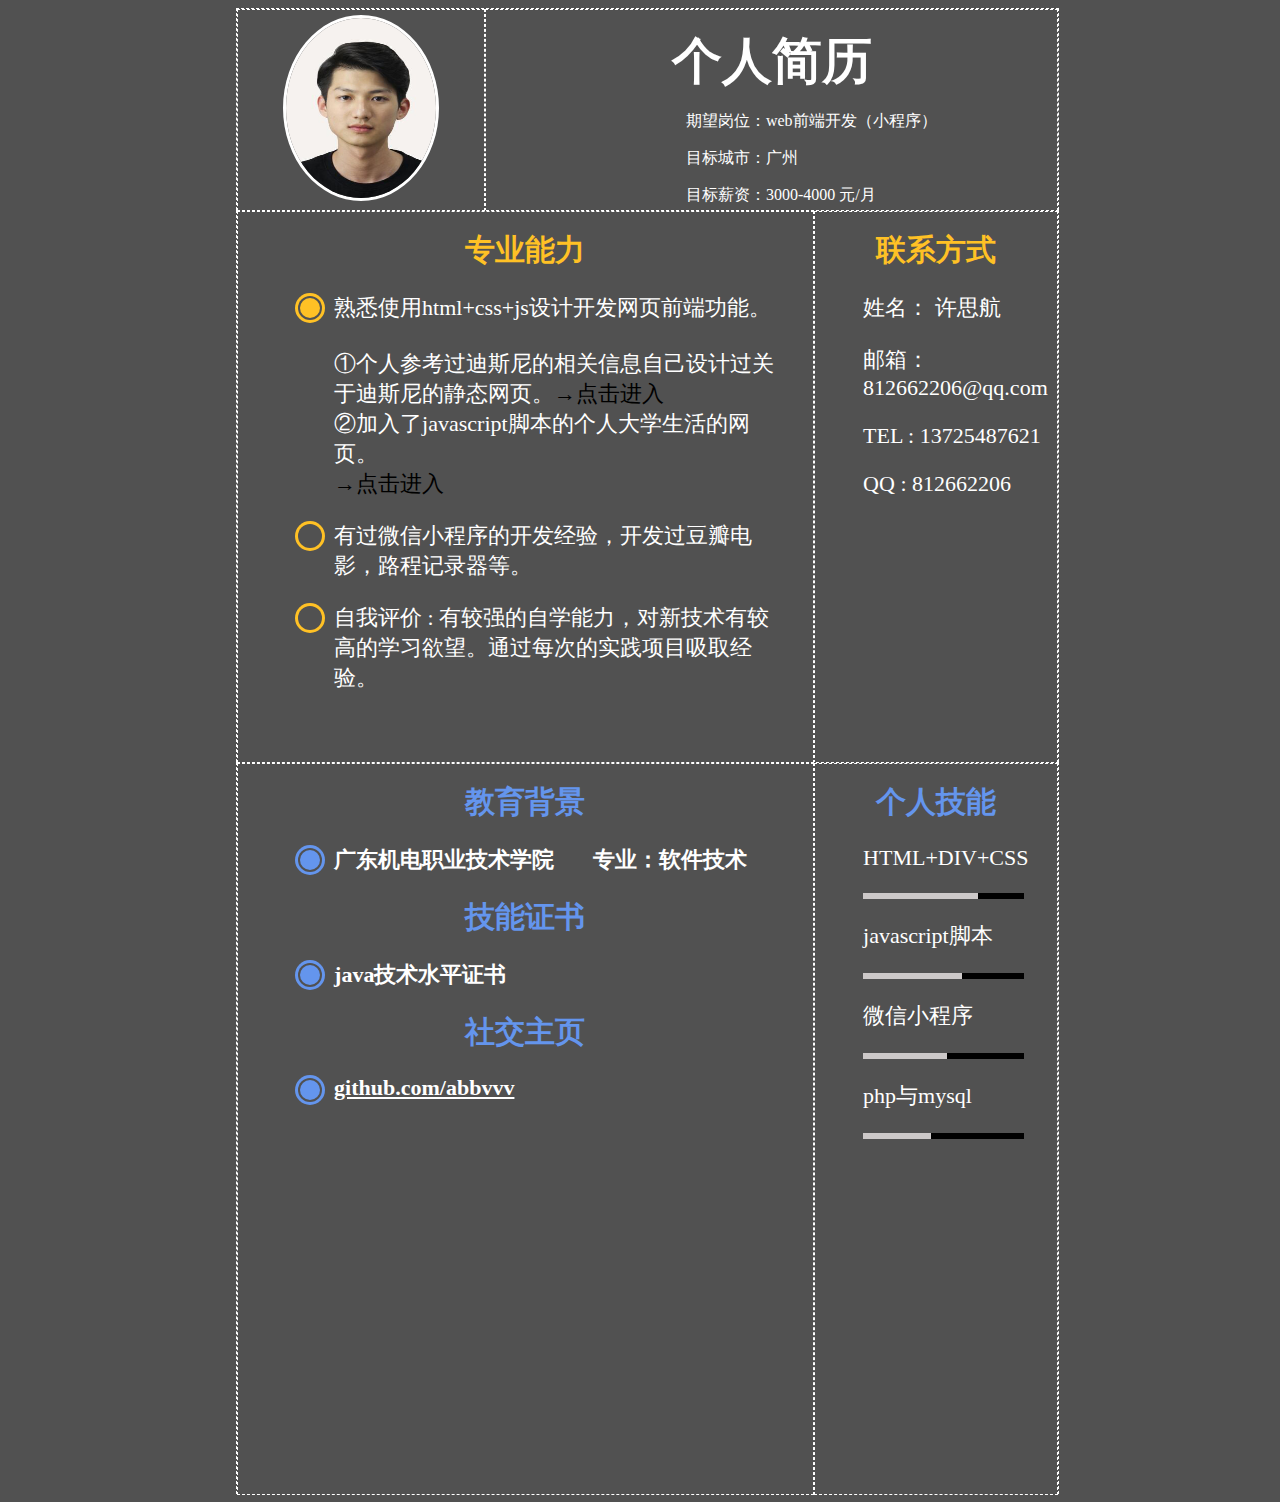
<file: index.html>
﻿<!DOCTYPE html>
<html lang="en">
<head>
  <meta charset="UTF-8">
  <title> 个人简历</title>
  <style type="text/css">

    *{
      background: #515151;
    }
    .cir{
      float: left;
    }

    #circle1{
        background-color:#FFC125;  
        width: 30px;  
        height: 30px;  
        margin: 0px 0 0 0px;  
        border-radius: 50%;  
      }  
      #circle2 {  
        background-color:#515151;  
        width: 24px;  
        height: 24px;  
        margin: -27px 0 0 3px;  
        border-radius: 50%;  
      }
      #circle3 {  
        background-color:#FFC125;  
        width: 20px;  
        height: 20px;  
        margin: -22px 0 0 5px;  
        border-radius: 50%;  
      }
      /*#x{
        margin-left: 15px;
        margin-top: 5px;
        width: 0px;
        height: 40px;
      border: 1px solid #FFC125;
      }
      #x2{
        margin-left: 15px;
        margin-top: 3px;
        width: 0px;
        height: 65px;
      border: 1px solid #FFC125;
      }*/

    #rcircle1{
        background-color:#FF4040;  
        width: 30px;  
        height: 30px;  
        margin: 0px 0 0 0px;  
        border-radius: 50%;  
      }  
      #rcircle2 {  
        background-color:#515151;  
        width: 24px;  
        height: 24px;  
        margin: -27px 0 0 3px;  
        border-radius: 50%;  
      }
      #rcircle3 {  
        background-color:#FF4040;  
        width: 20px;  
        height: 20px;  
        margin: -22px 0 0 5px;  
        border-radius: 50%;  
      }
      /*#rx{
        margin-left: 15px;
        margin-top: 5px;
        width: 0px;
        height: 65px;
      border: 1px solid #FF4040;
      }
      #rx2{
        margin-left: 15px;
        margin-top: 3px;
        width: 0px;
        height: 90px;
      border: 1px solid #FF4040;
      }*/

    #bcircle1{
        background-color:#6495ED;  
        width: 30px;  
        height: 30px;  
        margin: 0px 0 0 0px;  
        border-radius: 50%;  
      } 
      #bcircle2 {  
        background-color:#515151;  
        width: 24px;  
        height: 24px;  
        margin: -27px 0 0 3px;  
        border-radius: 50%;  
      }
      #bcircle3 {  
        background-color:#6495ED;  
        width: 20px;  
        height: 20px;  
        margin: -22px 0 0 5px;  
        border-radius: 50%;  
      }
    
    .b1{
      font-size: 50px;
      color: #ffffff;
    }
    .b2{
      font-size: 30px;
      color: #FFC125;
    }
    .b3{
      font-size: 30px;
      color: #6495ED;
    }
    .b4{
      font-size: 30px;
      color: #6495ED;
    }
    p{
      color: #ffffff;
    }
    .title{
      /*text-align: center;*/
      border: 1px dashed #fff;
      margin-left: 18%;
      width: 65%;
      height: 200px;
    }
    .left1{
      width: 30%;
      height: 200px;
      float: left;
      border: 1px dashed #fff;
    }
    .left1 img{
      /*margin-left: 30%;*/
      margin-top: 2%;
      width: 150px;
      height: 180px;
      border: 3px solid #fff;
      border-radius: 100%;
    }
    .right1{
      overflow:hidden;/*自动填充剩余div宽度*/
      height: 200px;
      border: 1px dashed #fff;
      text-align: center;
    }
    .right1 .text{
      margin-left: 35%;
      text-align: left;
    }


    .content{
      border: 1px dashed #fff;
      margin-left: 18%;
      width: 65%;
      height: 550px;
    }
    .left2{
      float: left;
      width: 70%;
      height: 550px;
      border: 1px dashed #fff;
      text-align: center;
    }
    .left2 .text{
      width: 85%;
      margin-left: 10%;
      text-align: left;
      font-size: 22px;
    }
    .left2 .text p{
      margin-left: 8%;
    }
    .left2 a{
      color:black;
      text-decoration: none;
    }
    .right2{
      overflow:hidden;/*自动填充剩余div宽度*/
      height: 550px;
      border: 1px dashed #fff;
      text-align: center;
    }
    .right2 .text{
      width: 80%;
      margin-left: 20%;
      text-align: left;
      font-size: 22px;
    }


    .content3{
      border: 1px dashed #fff;
      margin-left: 18%;
      width: 65%;
      height: 730px;
    }
    .left3{
      float: left;
      width: 70%;
      height: 730px;
      border: 1px dashed #fff;
      text-align: center;
    }
    .left3 .text{
      width: 85%;
      margin-left: 10%;
      text-align: left;
      font-size: 22px;
    }
    .left3 .text p{
      margin-left: 8%;
    }
    /*github超链接样式*/
    .left3 a{
      color: white;
    }
    .right3{
      overflow:hidden;/*自动填充剩余div宽度*/
      height: 730px;
      border: 1px dashed #fff;
      text-align: center;
    }
    .right3 .text{
      width: 80%;
      margin-left: 20%;
      text-align: left;
      font-size: 22px;
    }

    .percent{
      height: 0px;
      width: 80%;
      border: 3px solid #000;
    }
    .percent .num{
      margin: -3px 0 0 -3px;
      height: 0px;
      border: 3px solid #CDC9C9;
    }


    .footer{
      border: 1px dashed #fff;
      margin-left: 18%;
      width: 65%;
      height: 200px;
    }
    .left4{
      float: left;
      width: 70%;
      height: 200px;
      border: 1px dashed #fff;
      text-align: center;
    }
    .left4 .text{
      width: 85%;
      margin-left: 10%;
      text-align: left;
      font-size: 22px;
    }
    .left4 .text p{
      margin-left: 8%;
    }

    .right4{
      overflow:hidden;/*自动填充剩余div宽度*/
      height: 200px;
      border: 1px dashed #fff;
      text-align: center;
    }
    .right4 .text{
      width: 80%;
      margin-left: 20%;
      text-align: left;
      font-size: 22px;
    }
  </style>

  <script type="text/javascript">
        function browserRedirect() {
          var ua = navigator.userAgent;
      var ipad = ua.match(/(iPad).*OS\s([\d_]+)/),
      isIphone =!ipad && ua.match(/(iPhone\sOS)\s([\d_]+)/),
      isAndroid = ua.match(/(Android)\s+([\d.]+)/);

            var sUserAgent = navigator.userAgent.toLowerCase();
            var bIsIpad = sUserAgent.match(/ipad/i) == "ipad";
            var bIsIphoneOs = sUserAgent.match(/iphone os/i) == "iphone os";
            var bIsMidp = sUserAgent.match(/midp/i) == "midp";
            var bIsUc7 = sUserAgent.match(/rv:1.2.3.4/i) == "rv:1.2.3.4";
            var bIsUc = sUserAgent.match(/ucweb/i) == "ucweb";
            var bIsAndroid = sUserAgent.match(/android/i) == "android";
            var bIsCE = sUserAgent.match(/windows ce/i) == "windows ce";
            var bIsWM = sUserAgent.match(/windows mobile/i) == "windows mobile";
            if (bIsIpad || bIsIphoneOs || bIsMidp || bIsUc7 || bIsUc || bIsAndroid || bIsCE || bIsWM || isIphone || isAndroid) {
                //跳转移动端页面
                window.location.href="mindex.html";
            } else {
            }
        }
        browserRedirect(); 
    </script>
</head>
<body>
  <div class="title">
    <div class="left1" align="center">
      <img src="./image.jpg">
    </div>
    <div class="right1" align="center">
      <br>
      <b class="b1">个人简历</b>
      <div class="text">
        <p>期望岗位：web前端开发（小程序）</p>
        <p>目标城市：广州</p>
        <p>目标薪资：3000-4000 元/月</p>
      </div>
    </div>
  </div>

  <div class="content">
    <div class="left2">
      <br>
      <b class="b2">专业能力</b>
      <div class="text">
        <div class="cir"><div id="circle1"></div><div id="circle2"></div><div id="circle3"></div><div id="x"></div></div>
        
        <p>熟悉使用html+css+js设计开发网页前端功能。<br><br>①个人参考过迪斯尼的相关信息自己设计过关于迪斯尼的静态网页。<a href="./Disney/index.html" target="_blank">→点击进入</a><br>②加入了javascript脚本的个人大学生活的网页。<br><a href="./university/index.html" target="_blank">→点击进入</a></p>

        <div class="cir"><div id="circle1"></div><div id="circle2"></div><div id="x2"></div></div>

        <p>有过微信小程序的开发经验，开发过豆瓣电影，路程记录器等。</p>

        <div class="cir"><div id="circle1"></div><div id="circle2"></div></div>

        <p>自我评价 : 有较强的自学能力，对新技术有较高的学习欲望。通过每次的实践项目吸取经验。</p>
      </div>
    </div>
    <div class="right2">
      <br>
      <b class="b2">联系方式</b>
      <div class="text">
        <p>姓名： 许思航</p>
        <p>邮箱： 812662206@qq.com</p>
        <p>TEL : 13725487621</p>
        <p>QQ  : 812662206</p>
      </div>
    </div>
  </div>

  <div class="content3">
    <div class="left3">
      <br>
      <b class="b3">教育背景</b><br>
      <div class="text">
        <div class="cir"><div id="bcircle1"></div><div id="bcircle2"></div><div id="bcircle3"></div></div>

        <p><b>广东机电职业技术学院&nbsp;&nbsp;&nbsp;&nbsp;&nbsp;&nbsp;&nbsp;专业：软件技术</b></p>

      </div>

      <b class="b3">技能证书</b><br>
      <div class="text">
      <div class="cir"><div id="bcircle1"></div><div id="bcircle2"></div><div id="bcircle3"></div></div>
      <p><b>java技术水平证书</b></p>
      </div>

      <b class="b3">社交主页</b><br>
      <div class="text">
        <div class="cir"><div id="bcircle1"></div><div id="bcircle2"></div><div id="bcircle3"></div></div>
        <p><b><a href="https://github.com/abbvvv" target="_blank">github.com/abbvvv</a> </b></p>
      </div>
    </div>
    <div class="right3">
      <br>
      <b class="b3">个人技能</b>
      <div class="text">
        <p>HTML+DIV+CSS</p>
        <div class="percent"><div class="num" style="width: 70%"></div></div>
        <p>javascript脚本</p>
        <div class="percent"><div class="num" style="width: 60%"></div></div>
        <p>微信小程序</p>
        <div class="percent"><div class="num" style="width: 50%"></div></div>
        <p>php与mysql</p>
        <div class="percent"><div class="num" style="width: 40%"></div></div>
      </div>
    </div>
  </div>


</body>
</html>
</file>
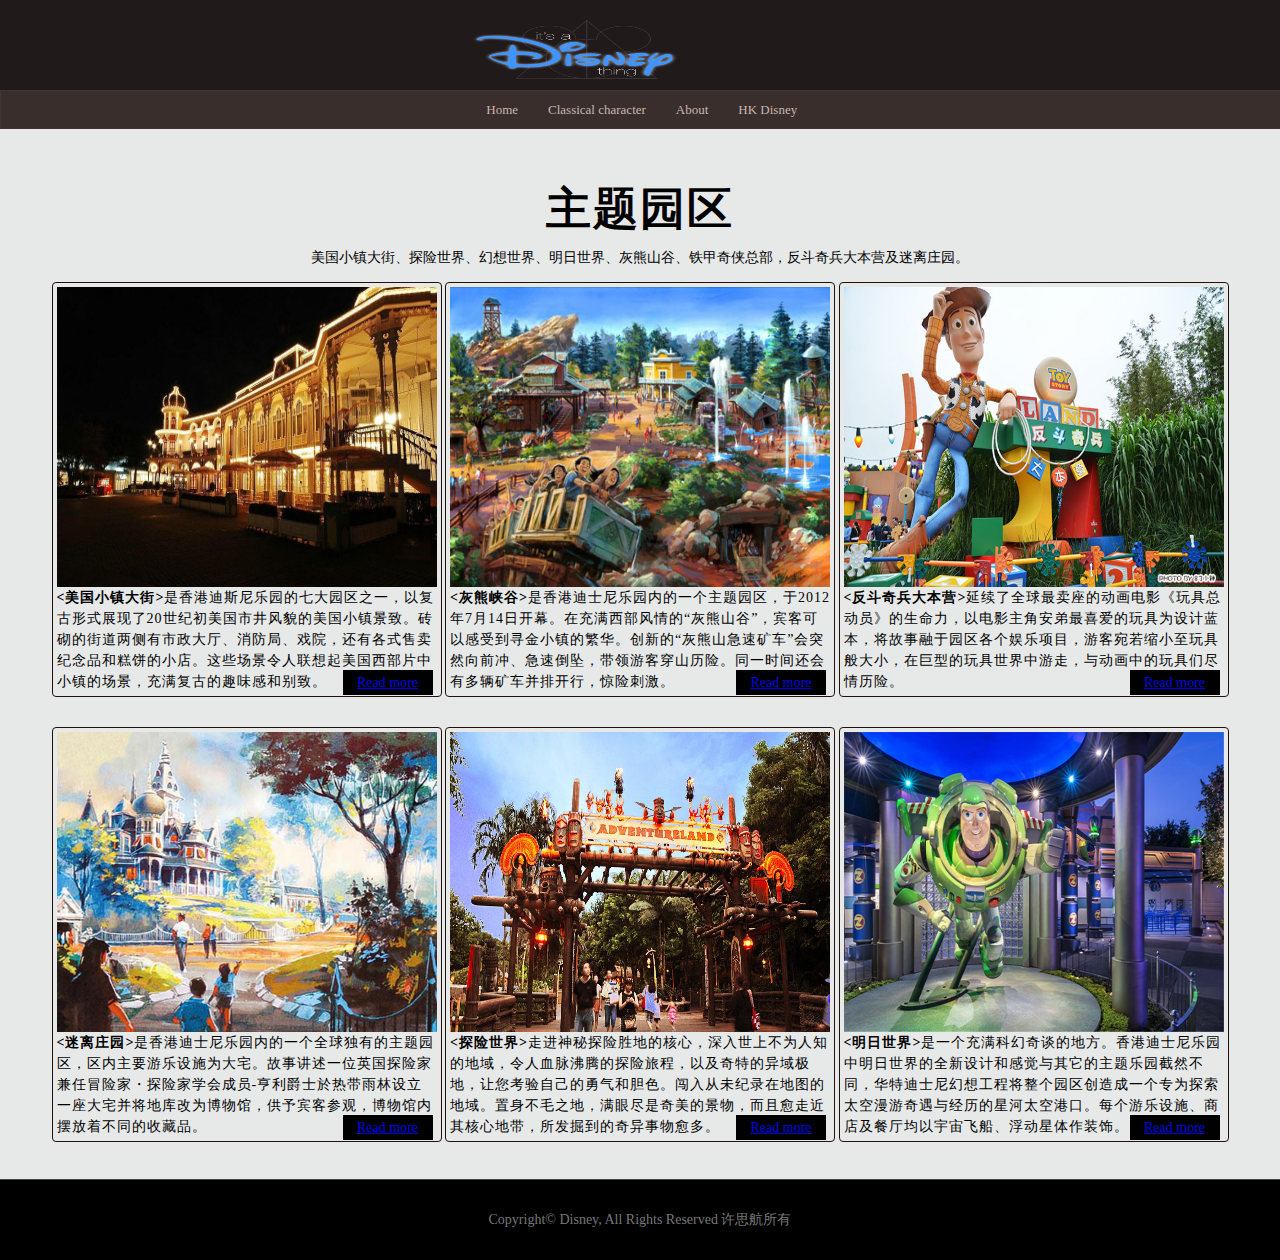
<file: Disney/index.html>
<!doctype html>
<html>
<head>
<meta charset="utf-8">
<title>Disneyland</title>
<link rel="stylesheet" type="text/css" href="style.css">

</head>

<body>

<!--------------Header--------------->
<header>
<div class="head">
  <div class="posi">
     <div id="logo"><a href="#"><img src="images/logo1.png" width="216" height="60"></a></div>
  </div>
</div>
</header>
<!--------------Navigation--------------->
<nav>
	<ul>
		<li><a href="index.html">Home</a></li>
		<li><a href="character.html">Classical character</a></li>
		<li><a href="about.html">About</a></li>
		<li><a href="HK Disney.html">HK Disney</a></li>
	</ul>
</nav>
<!--------------Content--------------->

  <div id="tour">
     <section class="center">
         <h2>主题园区</h2>
         <p>美国小镇大街、探险世界、幻想世界、明日世界、灰熊山谷、铁甲奇侠总部，反斗奇兵大本营及迷离庄园。</p>
     </section>
     <figure>
        <img src="images/4.jpg" alt="" width="380px" height="300px">
        <figcaption><strong>&lt;美国小镇大街&gt;</strong>是香港迪斯尼乐园的七大园区之一，以复古形式展现了20世纪初美国市井风貌的美国小镇景致。砖砌的街道两侧有市政大厅、消防局、戏院，还有各式售卖纪念品和糕饼的小店。这些场景令人联想起美国西部片中小镇的场景，充满复古的趣味感和别致。</figcaption>
        <div class="type"><a href="#">Read more</a></div>
     </figure>
     <figure>
        <img src="images/5.jpg" alt="" width="380px" height="300px">
        <figcaption><strong>&lt;灰熊峡谷&gt;</strong>是香港迪士尼乐园内的一个主题园区，于2012年7月14日开幕。在充满西部风情的“灰熊山谷”，宾客可以感受到寻金小镇的繁华。创新的“灰熊山急速矿车”会突然向前冲、急速倒坠，带领游客穿山历险。同一时间还会有多辆矿车并排开行，惊险刺激。</figcaption>
        <div class="type"><a href="#">Read more</a></div>
     </figure>
     <figure>
        <img src="images/6.jpg" alt="" width="380px" height="300px">
        <figcaption><strong>&lt;反斗奇兵大本营&gt;</strong>延续了全球最卖座的动画电影《玩具总动员》的生命力，以电影主角安弟最喜爱的玩具为设计蓝本，将故事融于园区各个娱乐项目，游客宛若缩小至玩具般大小，在巨型的玩具世界中游走，与动画中的玩具们尽情历险。</figcaption>
        <div class="type"><a href="#">Read more</a></div>
     </figure>
     <figure>
        <img src="images/7.jpg" alt="" width="380px" height="300px">
        <figcaption><strong>&lt;迷离庄园&gt;</strong>是香港迪士尼乐园内的一个全球独有的主题园区，区内主要游乐设施为大宅。故事讲述一位英国探险家兼任冒险家・探险家学会成员-亨利爵士於热带雨林设立一座大宅并将地库改为博物馆，供予宾客参观，博物馆内摆放着不同的收藏品。</figcaption>
        <div class="type"><a href="#">Read more</a></div>
     </figure>
     <figure>
        <img src="images/8.jpg" alt="" width="380px" height="300px">
        <figcaption><strong>&lt;探险世界&gt;</strong>走进神秘探险胜地的核心，深入世上不为人知的地域，令人血脉沸腾的探险旅程，以及奇特的异域极地，让您考验自己的勇气和胆色。闯入从未纪录在地图的地域。置身不毛之地，满眼尽是奇美的景物，而且愈走近其核心地带，所发掘到的奇异事物愈多。</figcaption>
        <div class="type"><a href="#">Read more</a></div>
     </figure>
     <figure>
        <img src="images/9.jpg" alt="" width="380px" height="300px">
        <figcaption><strong>&lt;明日世界&gt;</strong>是一个充满科幻奇谈的地方。香港迪士尼乐园中明日世界的全新设计和感觉与其它的主题乐园截然不同，华特迪士尼幻想工程将整个园区创造成一个专为探索太空漫游奇遇与经历的星河太空港口。每个游乐设施、商店及餐厅均以宇宙飞船、浮动星体作装饰。</figcaption>
        <div class="type"><a href="#">Read more</a></div>
     </figure>
  </div>
<footer id="footer">
   <div class="bottom">Copyright© Disney, All Rights Reserved 许思航所有</div>
</footer>

  
</body>
</html>
</file>
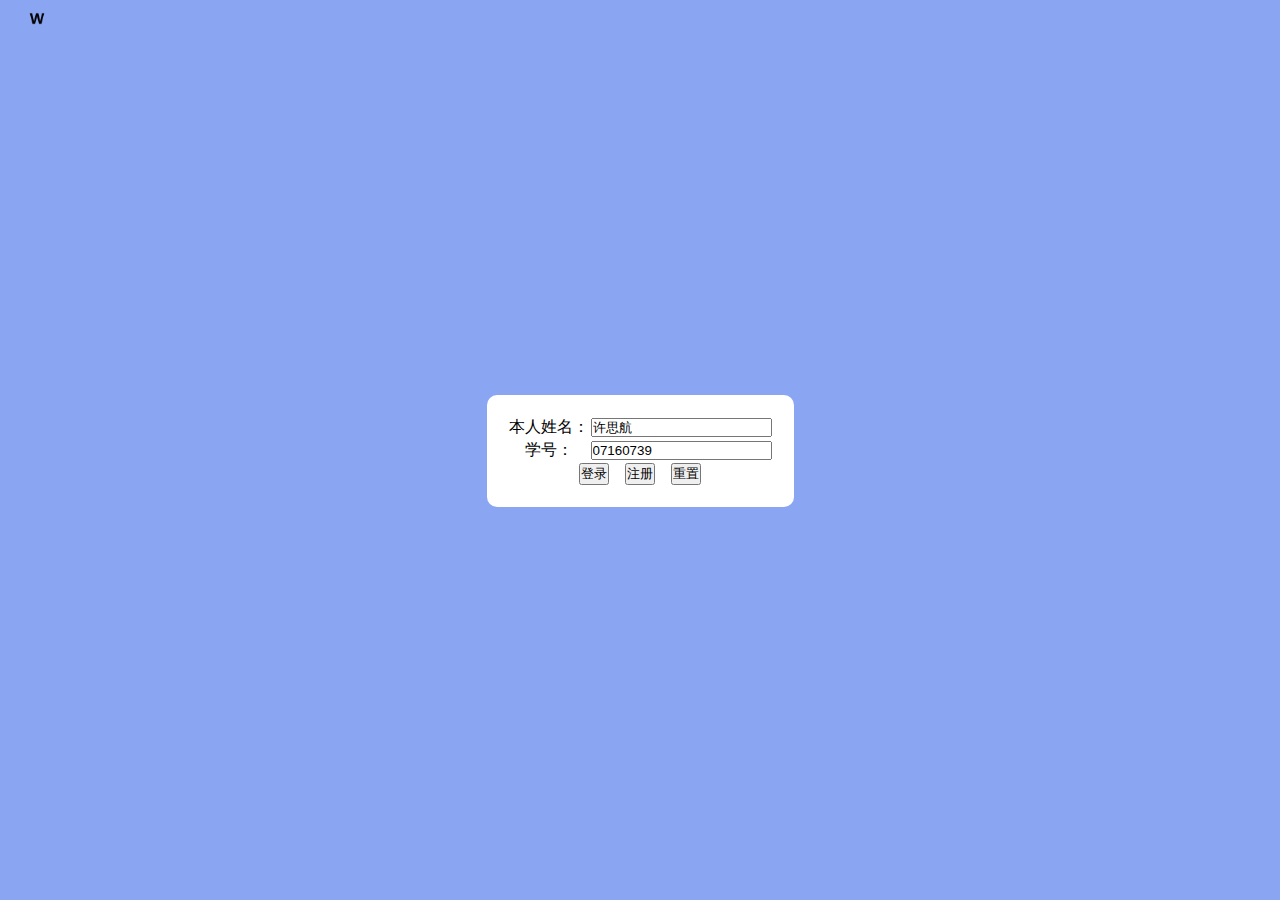
<file: university/index.html>
<!DOCTYPE html>
<html>
<head>
<meta charset="utf-8">
<meta http-equiv="X-UA-Compatible" content="IE=edge,chrome=1">
<title>Examples</title>
<meta name="description" content="">
<meta name="keywords" content="">
<link href="index.css" rel="stylesheet" style="text/css">
<script type="text/javascript" src="jquery-1.8.3.js"></script>
<script type="text/javascript" src="index.js"></script>

</head>
<body style="background: url(images/bg.jpg);height: 100%;width: 100%;">
	
    <form action="main.html" method="post" >
    
    	<table>
    		<tr align="center">
    			<td>本人姓名：</td><td><input type="text" name="myname" id="myname" value="许思航"></td>
    		</tr>
    		<tr align="center">
    			<td>学号：</td><td><input type="text" name="studentid" id="studentid" value="07160739"></td>
    		</tr>
    		<tr align="center">
    			<td colspan="2"><input type="button" value="登录" onclick="verify()"/>&nbsp;&nbsp;&nbsp;&nbsp;<input type="button" value="注册" onclick="register()" onclick="javascrtpt:window.location.href='register.html'">&nbsp;&nbsp;&nbsp;&nbsp;<input type="reset" value="重置"/>
    			</td>
    		</tr>
    	</table>

    </form>
   
    
    
    <br>

    <img src="images/W.png" id="W" alt="">
    <img src="images/e.png" id="e" alt="">
    <img src="images/l.png" id="l" alt="">
    <img src="images/c.png" id="c" alt="">
    <img src="images/o.png" id="o" alt="">
    <img src="images/m.png" id="m" alt="">
    <img src="images/e.png" id="E" alt="">

</body>
</html>
</file>
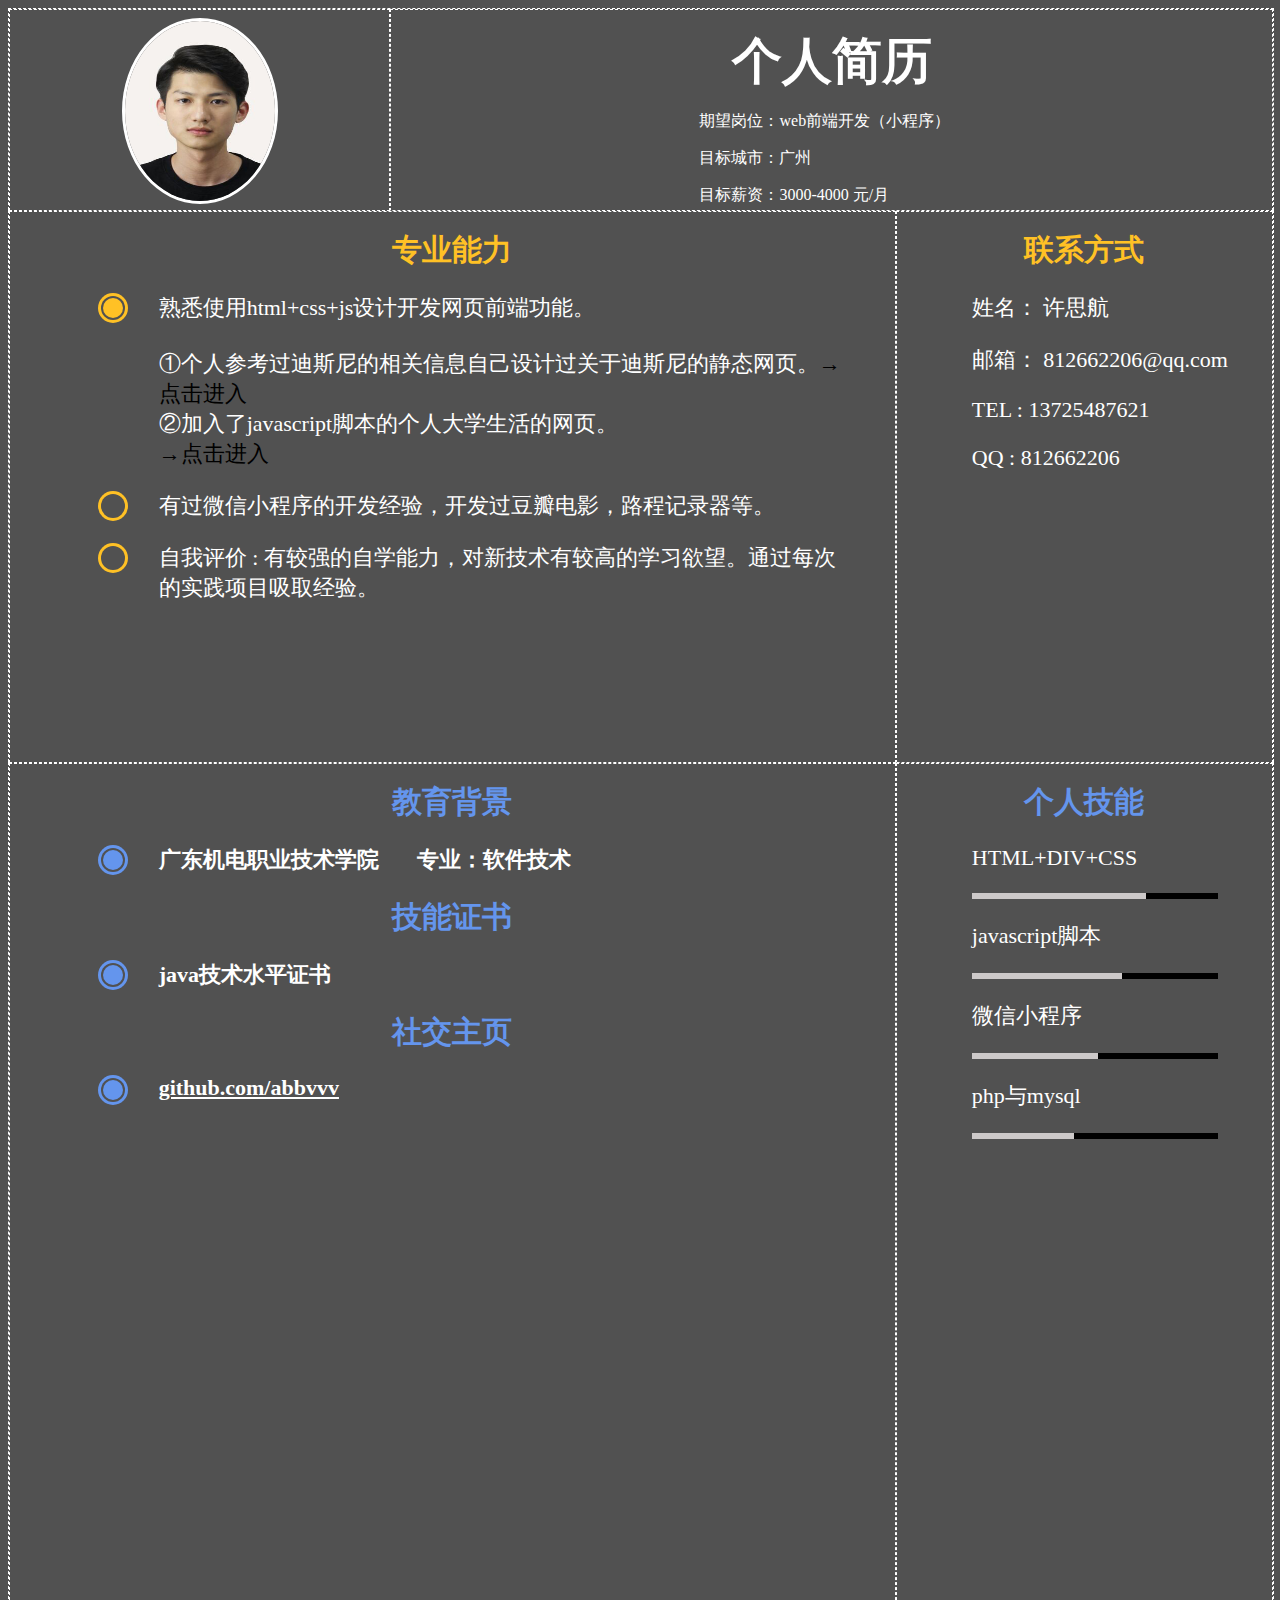
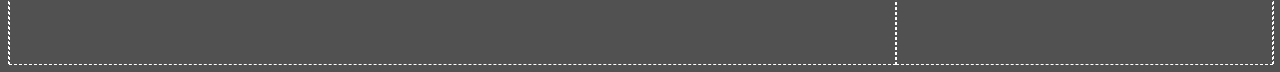
<file: mindex.html>
<!DOCTYPE html>
<html lang="en">
<head>
	<meta charset="UTF-8">
	<title>	个人简历</title>
	<style type="text/css">

		*{
			background: #515151;
		}
		.cir{
			float: left;
		}

		#circle1{
		    background-color:#FFC125;  
		    width: 30px;  
		    height: 30px;  
		    margin: 0px 0 0 0px;  
		    border-radius: 50%;  
	    }  
	    #circle2 {  
		    background-color:#515151;  
		    width: 24px;  
		    height: 24px;  
		    margin: -27px 0 0 3px;  
		    border-radius: 50%;  
	    }
	    #circle3 {  
		    background-color:#FFC125;  
		    width: 20px;  
		    height: 20px;  
		    margin: -22px 0 0 5px;  
		    border-radius: 50%;  
	    }
	    /*#x{
	    	margin-left: 15px;
	    	margin-top: 5px;
	    	width: 0px;
	    	height: 40px;
			border: 1px solid #FFC125;
	    }
	    #x2{
	    	margin-left: 15px;
	    	margin-top: 3px;
	    	width: 0px;
	    	height: 65px;
			border: 1px solid #FFC125;
	    }*/

		#rcircle1{
		    background-color:#FF4040;  
		    width: 30px;  
		    height: 30px;  
		    margin: 0px 0 0 0px;  
		    border-radius: 50%;  
	    }  
	    #rcircle2 {  
		    background-color:#515151;  
		    width: 24px;  
		    height: 24px;  
		    margin: -27px 0 0 3px;  
		    border-radius: 50%;  
	    }
	    #rcircle3 {  
		    background-color:#FF4040;  
		    width: 20px;  
		    height: 20px;  
		    margin: -22px 0 0 5px;  
		    border-radius: 50%;  
	    }
	    /*#rx{
	    	margin-left: 15px;
	    	margin-top: 5px;
	    	width: 0px;
	    	height: 65px;
			border: 1px solid #FF4040;
	    }
	    #rx2{
	    	margin-left: 15px;
	    	margin-top: 3px;
	    	width: 0px;
	    	height: 90px;
			border: 1px solid #FF4040;
	    }*/

		#bcircle1{
		    background-color:#6495ED;  
		    width: 30px;  
		    height: 30px;  
		    margin: 0px 0 0 0px;  
		    border-radius: 50%;  
	    } 
	    #bcircle2 {  
		    background-color:#515151;  
		    width: 24px;  
		    height: 24px;  
		    margin: -27px 0 0 3px;  
		    border-radius: 50%;  
	    }
	    #bcircle3 {  
		    background-color:#6495ED;  
		    width: 20px;  
		    height: 20px;  
		    margin: -22px 0 0 5px;  
		    border-radius: 50%;  
	    }
		
		.b1{
			font-size: 50px;
			color: #ffffff;
		}
		.b2{
			font-size: 30px;
			color: #FFC125;
		}
		.b3{
			font-size: 30px;
			color: #6495ED;
		}
		.b4{
			font-size: 30px;
			color: #6495ED;
		}
		p{
			color: #ffffff;
		}
		.title{
			/*text-align: center;*/
			border: 1px dashed #fff;
			/*margin-left: 18%;*/
			width: 100%;
			height: 200px;
		}
		.left1{
			width: 30%;
			height: 200px;
			float: left;
			border: 1px dashed #fff;
		}
		.left1 img{
			/*margin-left: 30%;*/
			margin-top: 2%;
			width: 150px;
      		height: 180px;
			border: 3px solid #fff;
			border-radius: 100%;
		}
		.right1{
			overflow:hidden;/*自动填充剩余div宽度*/
			height: 200px;
			border: 1px dashed #fff;
			text-align: center;
		}
		.right1 .text{
			margin-left: 35%;
			text-align: left;
		}


		.content{
			border: 1px dashed #fff;
			/*margin-left: 18%;*/
			width: 100%;
			height: 550px;
		}
		.left2{
			float: left;
			width: 70%;
			height: 550px;
			border: 1px dashed #fff;
			text-align: center;
		}
		.left2 .text{
			width: 85%;
			margin-left: 10%;
			text-align: left;
			font-size: 22px;
		}
		.left2 .text p{
			margin-left: 8%;
		}
		.left2 a{
      		color:black;
      		text-decoration: none;
   		}
		.right2{
			overflow:hidden;/*自动填充剩余div宽度*/
			height: 550px;
			border: 1px dashed #fff;
			text-align: center;
		}
		.right2 .text{
			width: 80%;
			margin-left: 20%;
			text-align: left;
			font-size: 22px;
		}


		.content3{
			border: 1px dashed #fff;
			/*margin-left: 18%;*/
			width: 100%;
			height: 900px;
		}
		.left3{
			float: left;
			width: 70%;
			height: 900px;
			border: 1px dashed #fff;
			text-align: center;
		}
		.left3 .text{
			width: 85%;
			margin-left: 10%;
			text-align: left;
			font-size: 22px;
		}
		.left3 .text p{
			margin-left: 8%;
		}
		.left3 a{
      		color: white;
    	}
		.right3{
			overflow:hidden;/*自动填充剩余div宽度*/
			height: 900px;
			border: 1px dashed #fff;
			text-align: center;
		}
		.right3 .text{
			width: 80%;
			margin-left: 20%;
			text-align: left;
			font-size: 22px;
		}

		.percent{
			height: 0px;
			width: 80%;
			border: 3px solid #000;
		}
		.percent .num{
			margin: -3px 0 0 -3px;
			height: 0px;
			border: 3px solid #CDC9C9;
		}


		.footer{
			border: 1px dashed #fff;
			/*margin-left: 18%;*/
			width: 100%;
			height: 200px;
		}
		.left4{
			float: left;
			width: 70%;
			height: 200px;
			border: 1px dashed #fff;
			text-align: center;
		}
		.left4 .text{
			width: 85%;
			margin-left: 10%;
			text-align: left;
			font-size: 22px;
		}
		.left4 .text p{
			margin-left: 8%;
		}

		.right4{
			overflow:hidden;/*自动填充剩余div宽度*/
			height: 200px;
			border: 1px dashed #fff;
			text-align: center;
		}
		.right4 .text{
			width: 80%;
			margin-left: 20%;
			text-align: left;
			font-size: 22px;
		}
	</style>
</head>
<body>
  <div class="title">
    <div class="left1" align="center">
      <img src="./image.jpg">
    </div>
    <div class="right1" align="center">
      <br>
      <b class="b1">个人简历</b>
      <div class="text">
        <p>期望岗位：web前端开发（小程序）</p>
        <p>目标城市：广州</p>
        <p>目标薪资：3000-4000 元/月</p>
      </div>
    </div>
  </div>

  <div class="content">
    <div class="left2">
      <br>
      <b class="b2">专业能力</b>
      <div class="text">
        <div class="cir"><div id="circle1"></div><div id="circle2"></div><div id="circle3"></div><div id="x"></div></div>
        
        <p>熟悉使用html+css+js设计开发网页前端功能。<br><br>①个人参考过迪斯尼的相关信息自己设计过关于迪斯尼的静态网页。<a href="./Disney/index.html" target="_blank">→点击进入</a><br>②加入了javascript脚本的个人大学生活的网页。<br><a href="./university/index.html" target="_blank">→点击进入</a></p>

        <div class="cir"><div id="circle1"></div><div id="circle2"></div><div id="x2"></div></div>

        <p>有过微信小程序的开发经验，开发过豆瓣电影，路程记录器等。</p>

        <div class="cir"><div id="circle1"></div><div id="circle2"></div></div>

        <p>自我评价 : 有较强的自学能力，对新技术有较高的学习欲望。通过每次的实践项目吸取经验。</p>
      </div>
    </div>
    <div class="right2">
      <br>
      <b class="b2">联系方式</b>
      <div class="text">
        <p>姓名： 许思航</p>
        <p>邮箱： 812662206@qq.com</p>
        <p>TEL : 13725487621</p>
        <p>QQ  : 812662206</p>
      </div>
    </div>
  </div>

  <div class="content3">
    <div class="left3">
      <br>
      <b class="b3">教育背景</b><br>
      <div class="text">
        <div class="cir"><div id="bcircle1"></div><div id="bcircle2"></div><div id="bcircle3"></div></div>

        <p><b>广东机电职业技术学院&nbsp;&nbsp;&nbsp;&nbsp;&nbsp;&nbsp;&nbsp;专业：软件技术</b></p>

      </div>

      <b class="b3">技能证书</b><br>
      <div class="text">
      <div class="cir"><div id="bcircle1"></div><div id="bcircle2"></div><div id="bcircle3"></div></div>
      <p><b>java技术水平证书</b></p>
      </div>

      <b class="b3">社交主页</b><br>
      <div class="text">
        <div class="cir"><div id="bcircle1"></div><div id="bcircle2"></div><div id="bcircle3"></div></div>
        <p><b><a href="https://github.com/abbvvv" target="_blank">github.com/abbvvv</a> </b></p>
      </div>
    </div>
    <div class="right3">
      <br>
      <b class="b3">个人技能</b>
      <div class="text">
        <p>HTML+DIV+CSS</p>
        <div class="percent"><div class="num" style="width: 70%"></div></div>
        <p>javascript脚本</p>
        <div class="percent"><div class="num" style="width: 60%"></div></div>
        <p>微信小程序</p>
        <div class="percent"><div class="num" style="width: 50%"></div></div>
        <p>php与mysql</p>
        <div class="percent"><div class="num" style="width: 40%"></div></div>
      </div>
    </div>
  </div>


</body>
</html>
</file>
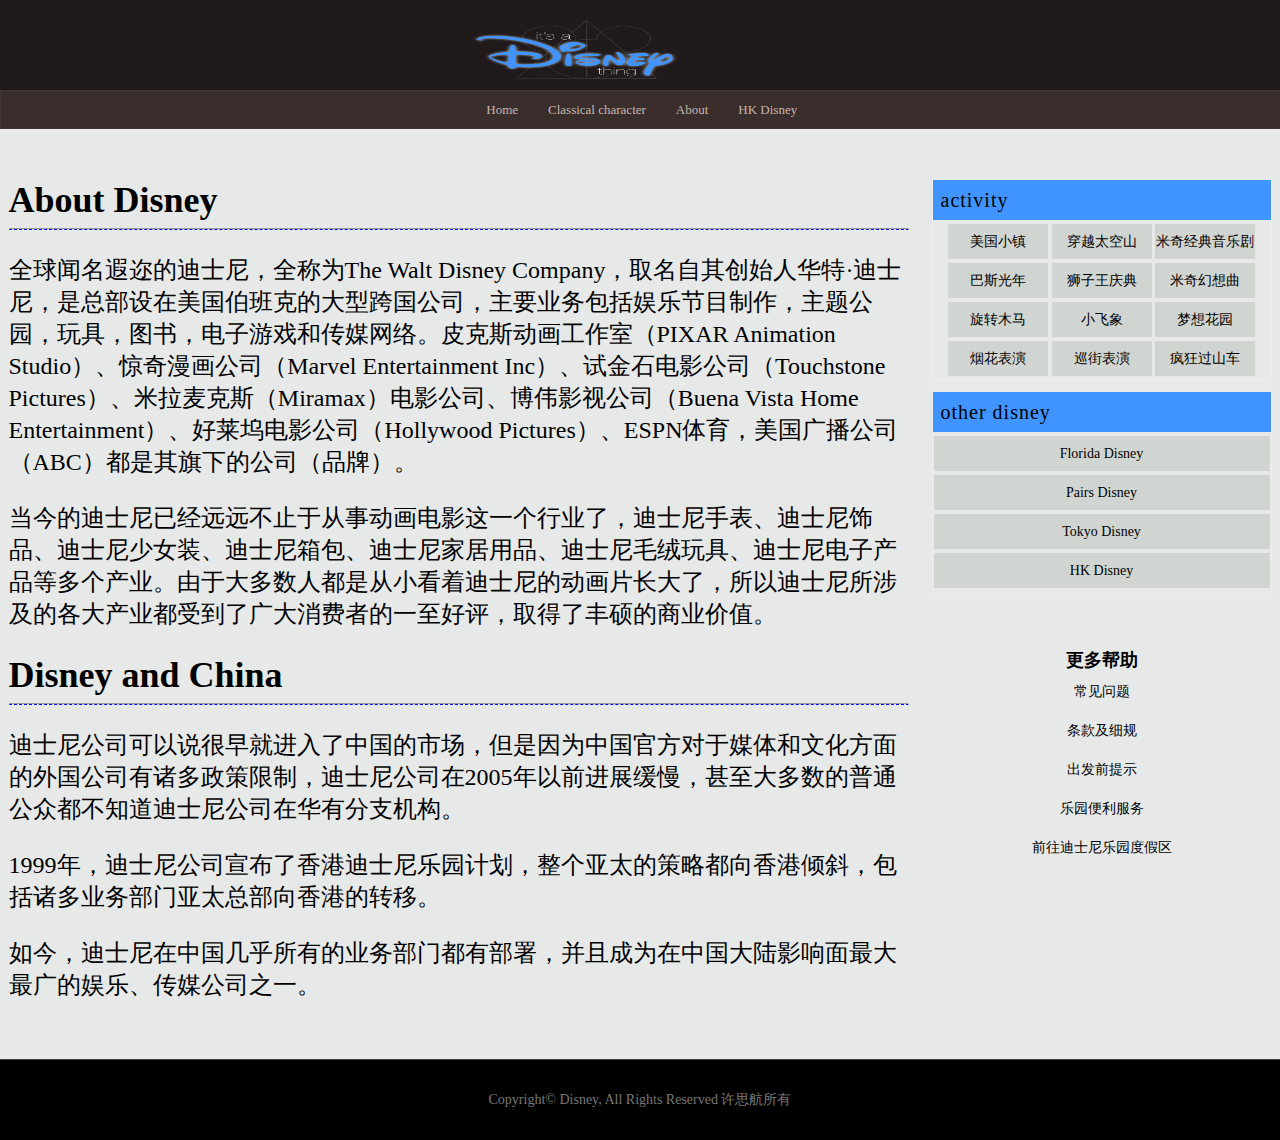
<file: Disney/about.html>
<!doctype html>
<html>
<head>
<meta charset="utf-8">
<title>About Disney</title>
<link rel="stylesheet" type="text/css" href="about.css">
</head>

<body>
<header>
<!--------------Header--------------->
<div class="head">
  <div class="posi">
     <div id="logo"><a href="#"><img src="images/logo1.png" width="216" height="60"></a></div>
  </div>
</div>
</header>
<!--------------Navigation--------------->
<nav>
	<ul>
		<li><a href="index.html">Home</a></li>
		<li><a href="character.html">Classical character</a></li>
		<li><a href="about.html">About</a></li>
		<li><a href="HK Disney.html">HK Disney</a></li>
	</ul>
</nav>
<div id="container">
     <aside class="sidebar">
        <div class="sidebox view">
            <h2>activity</h2>
            <div class="tag">
               <a href="#">美国小镇</a>
               <a href="#">穿越太空山</a>
               <a href="#">米奇经典音乐剧</a>
               <a href="#">巴斯光年</a>
               <a href="#">狮子王庆典</a>
               <a href="#">米奇幻想曲</a>
               <a href="#">旋转木马</a>
               <a href="#">小飞象</a>
               <a href="#">梦想花园</a>
               <a href="#">烟花表演</a>
               <a href="#">巡街表演</a>
               <a href="#">疯狂过山车</a>
            </div>
        </div>
        <div class="sidebox disney">
            <h2>other disney</h2>
            <div class="web">
              <ul>
                 <li><a href="https://disneyworld.disney.go.com/" target="_blank">Florida Disney</a></li>
                 <li><a href="http://disney.fr/" target="_blank">Pairs Disney</a></li>
                 <li><a href="http://www.tokyodisneyresort.jp/top.html" target="_blank">Tokyo Disney</a></li>
                 <li><a href="http://disney.com.hk/" target="_blank">HK Disney</a></li>
              </ul>
            </div>
        </div>
        <div class="problem">
            <h2 style="font-size:18px; font-weight:bold;">更多帮助</h2>
                <ul>
                   <li><a href="#">常见问题</a></li>
                   <li><a href="#">条款及细规</a></li>
                   <li><a href="#">出发前提示</a></li>
                   <li><a href="#">乐园便利服务</a></li>
                   <li><a href="#">前往迪士尼乐园度假区</a></li>
                </ul>
             
        </div>
     </aside>
     <div class="list about">
         <section>
            <h2>About Disney</h2>
            <hr/>
            <p>全球闻名遐迩的迪士尼，全称为The Walt Disney Company，取名自其创始人华特·迪士尼，是总部设在美国伯班克的大型跨国公司，主要业务包括娱乐节目制作，主题公园，玩具，图书，电子游戏和传媒网络。皮克斯动画工作室（PIXAR Animation Studio）、惊奇漫画公司（Marvel Entertainment Inc）、试金石电影公司（Touchstone Pictures）、米拉麦克斯（Miramax）电影公司、博伟影视公司（Buena Vista Home Entertainment）、好莱坞电影公司（Hollywood Pictures）、ESPN体育，美国广播公司（ABC）都是其旗下的公司（品牌）。</p>
            <p>当今的迪士尼已经远远不止于从事动画电影这一个行业了，迪士尼手表、迪士尼饰品、迪士尼少女装、迪士尼箱包、迪士尼家居用品、迪士尼毛绒玩具、迪士尼电子产品等多个产业。由于大多数人都是从小看着迪士尼的动画片长大了，所以迪士尼所涉及的各大产业都受到了广大消费者的一至好评，取得了丰硕的商业价值。</p>
            <h2>Disney and China</h2>
            <hr/>
            <p>迪士尼公司可以说很早就进入了中国的市场，但是因为中国官方对于媒体和文化方面的外国公司有诸多政策限制，迪士尼公司在2005年以前进展缓慢，甚至大多数的普通公众都不知道迪士尼公司在华有分支机构。</p>
            <p>1999年，迪士尼公司宣布了香港迪士尼乐园计划，整个亚太的策略都向香港倾斜，包括诸多业务部门亚太总部向香港的转移。</p>
            <p>如今，迪士尼在中国几乎所有的业务部门都有部署，并且成为在中国大陆影响面最大最广的娱乐、传媒公司之一。</p>
         </section>
     </div>
</div>

<!--------------Footer--------------->
<footer id="footer">
   <div class="bottom">Copyright© Disney, All Rights Reserved 许思航所有</div>
</footer>


</body>
</html>
</file>
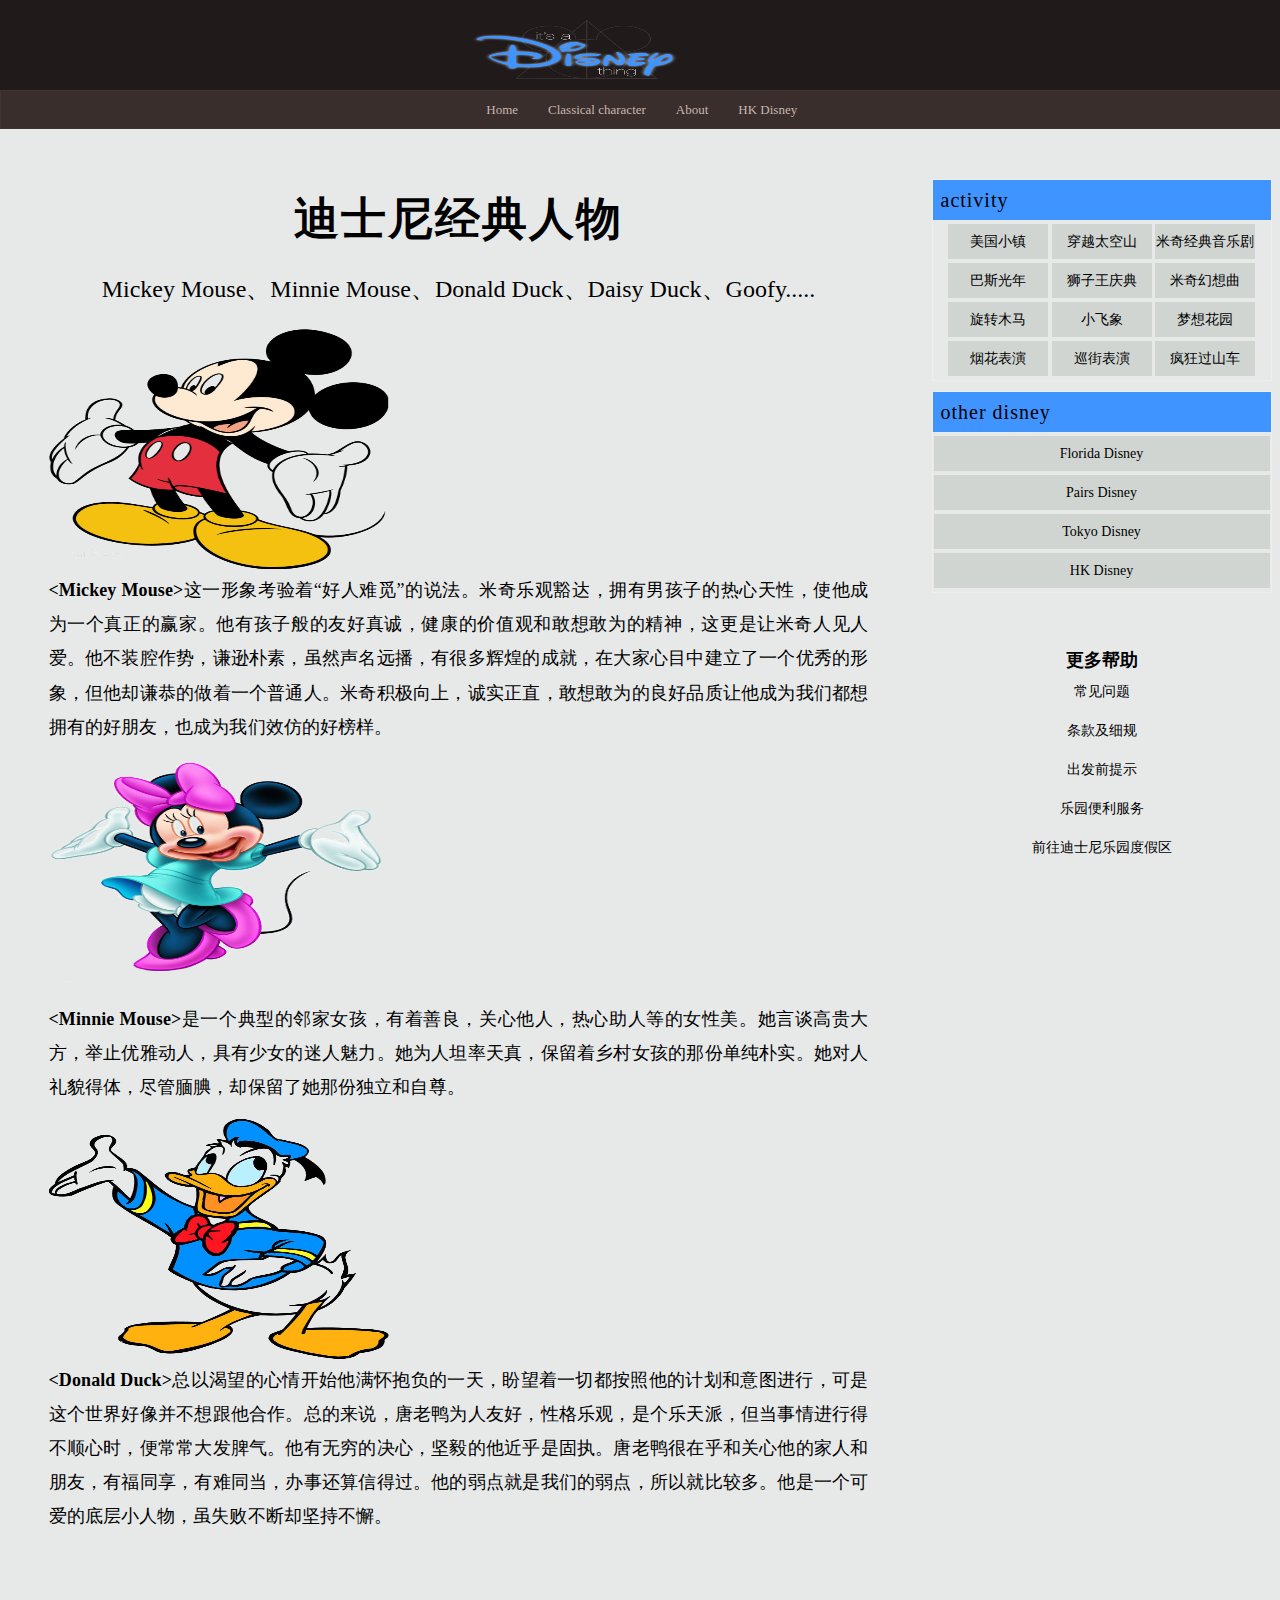
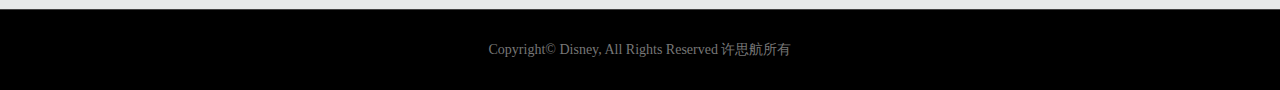
<file: Disney/character.html>
<!doctype html>
<html>
<head>
<meta charset="utf-8">
<title>Classical character</title>
<link rel="stylesheet" type="text/css" href="character.css">
</head>

<body>

<!--------------Header--------------->
<header>
<div class="head">
  <div class="posi">
     <div id="logo"><a href="#"><img src="images/logo1.png" width="216" height="60"></a></div>
  </div>
</div>
</header>

<!--------------Navigation--------------->
<nav>
	<ul>
		<li><a href="index.html">Home</a></li>
		<li><a href="character.html">Classical character</a></li>
		<li><a href="about.html">About</a></li>
		<li><a href="HK Disney.html">HK Disney</a></li>
	</ul>
</nav>

<div id="container">
     <aside class="sidebar">
        <div class="sidebox view">
            <h2>activity</h2>
            <div class="tag">
               <a href="#">美国小镇</a>
               <a href="#">穿越太空山</a>
               <a href="#">米奇经典音乐剧</a>
               <a href="#">巴斯光年</a>
               <a href="#">狮子王庆典</a>
               <a href="#">米奇幻想曲</a>
               <a href="#">旋转木马</a>
               <a href="#">小飞象</a>
               <a href="#">梦想花园</a>
               <a href="#">烟花表演</a>
               <a href="#">巡街表演</a>
               <a href="#">疯狂过山车</a>
            </div>
        </div>
        <div class="sidebox disney">
            <h2>other disney</h2>
            <div class="web">
              <ul>
                 <li><a href="https://disneyworld.disney.go.com/" target="_blank">Florida Disney</a></li>
                 <li><a href="http://disney.fr/" target="_blank">Pairs Disney</a></li>
                 <li><a href="http://www.tokyodisneyresort.jp/top.html" target="_blank">Tokyo Disney</a></li>
                 <li><a href="http://disney.com.hk/" target="_blank">HK Disney</a></li>
              </ul>
            </div>
        </div>
        <div class="problem">
            <h2 style="font-size:18px; font-weight:bold;">更多帮助</h2>
                <ul>
                   <li><a href="#">常见问题</a></li>
                   <li><a href="#">条款及细规</a></li>
                   <li><a href="#">出发前提示</a></li>
                   <li><a href="#">乐园便利服务</a></li>
                   <li><a href="#">前往迪士尼乐园度假区</a></li>
                </ul>
        </div>

     </aside>

     <div class="list">
           <section class="center">
             <h2><strong>迪士尼经典人物</strong></h2>
             <p>Mickey Mouse、Minnie Mouse、Donald Duck、Daisy Duck、Goofy.....</p>
           </section>

           <figure>
              <img src="images/10.jpg" width="340" height="240">
              <figcaption><strong>&lt;Mickey Mouse&gt;</strong>这一形象考验着“好人难觅”的说法。米奇乐观豁达，拥有男孩子的热心天性，使他成为一个真正的赢家。他有孩子般的友好真诚，健康的价值观和敢想敢为的精神，这更是让米奇人见人爱。他不装腔作势，谦逊朴素，虽然声名远播，有很多辉煌的成就，在大家心目中建立了一个优秀的形象，但他却谦恭的做着一个普通人。米奇积极向上，诚实正直，敢想敢为的良好品质让他成为我们都想拥有的好朋友，也成为我们效仿的好榜样。</figcaption>
           </figure>
           <figure>
              <img src="images/11.jpg" width="340" height="240">
              <figcaption><strong>&lt;Minnie Mouse&gt;</strong>是一个典型的邻家女孩，有着善良，关心他人，热心助人等的女性美。她言谈高贵大方，举止优雅动人，具有少女的迷人魅力。她为人坦率天真，保留着乡村女孩的那份单纯朴实。她对人礼貌得体，尽管腼腆，却保留了她那份独立和自尊。</figcaption>
           </figure>
           <figure>
              <img src="images/12.jpg" width="340" height="240">
              <figcaption><strong>&lt;Donald Duck&gt;</strong>总以渴望的心情开始他满怀抱负的一天，盼望着一切都按照他的计划和意图进行，可是这个世界好像并不想跟他合作。总的来说，唐老鸭为人友好，性格乐观，是个乐天派，但当事情进行得不顺心时，便常常大发脾气。他有无穷的决心，坚毅的他近乎是固执。唐老鸭很在乎和关心他的家人和朋友，有福同享，有难同当，办事还算信得过。他的弱点就是我们的弱点，所以就比较多。他是一个可爱的底层小人物，虽失败不断却坚持不懈。</figcaption>
           </figure>

       
     </div>
</div>


<footer id="footer">
   <div class="bottom">Copyright© Disney, All Rights Reserved 许思航所有</div>
</footer>

</body>
</html>
</file>
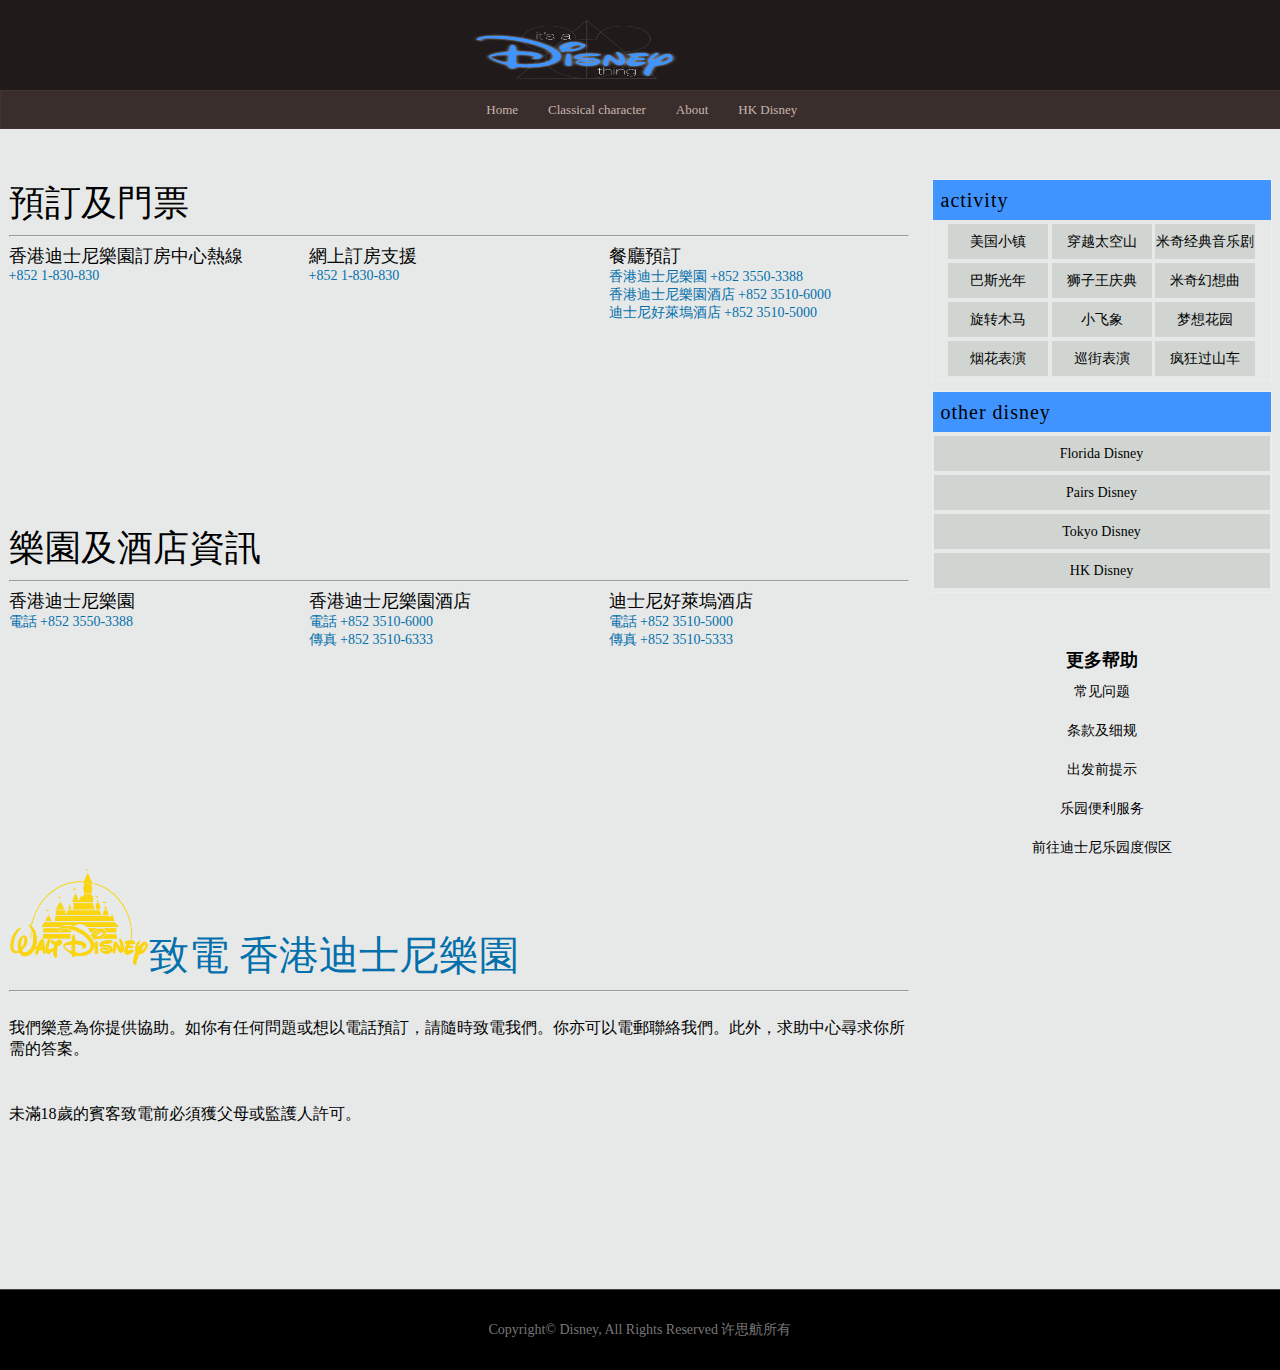
<file: Disney/HK Disney.html>
<!doctype html>
<html>
<head>
<meta charset="utf-8">
<title>HK Disney</title>
<link rel="stylesheet" type="text/css" href="HK Disney.css">
</head>

<body>
<!--------------Header--------------->
<header>
<div class="head">
  <div class="posi">
     <div id="logo"><a href="#"><img src="images/logo1.png" width="216" height="60"></a></div>
  </div>
</div>
</header>

<!--------------Navigation--------------->
<nav>
	<ul>
		<li><a href="index.html">Home</a></li>
		<li><a href="character.html">Classical character</a></li>
		<li><a href="about.html">About</a></li>
		<li><a href="HK Disney.html">HK Disney</a></li>
	</ul>
</nav>

<div id="container">
     <aside class="sidebar">
        <div class="sidebox view">
            <h2>activity</h2>
            <div class="tag">
               <a href="#">美国小镇</a>
               <a href="#">穿越太空山</a>
               <a href="#">米奇经典音乐剧</a>
               <a href="#">巴斯光年</a>
               <a href="#">狮子王庆典</a>
               <a href="#">米奇幻想曲</a>
               <a href="#">旋转木马</a>
               <a href="#">小飞象</a>
               <a href="#">梦想花园</a>
               <a href="#">烟花表演</a>
               <a href="#">巡街表演</a>
               <a href="#">疯狂过山车</a>
            </div>
        </div>
        <div class="sidebox disney">
            <h2>other disney</h2>
            <div class="web">
              <ul>
                 <li><a href="https://disneyworld.disney.go.com/" target="_blank">Florida Disney</a></li>
                 <li><a href="http://disney.fr/" target="_blank">Pairs Disney</a></li>
                 <li><a href="http://www.tokyodisneyresort.jp/top.html" target="_blank">Tokyo Disney</a></li>
                 <li><a href="http://disney.com.hk/" target="_blank">HK Disney</a></li>
              </ul>
            </div>
        </div>
        <div class="problem">
            <h2 style="font-size:18px; font-weight:bold;">更多帮助</h2>
                <ul>
                   <li><a href="#">常见问题</a></li>
                   <li><a href="#">条款及细规</a></li>
                   <li><a href="#">出发前提示</a></li>
                   <li><a href="#">乐园便利服务</a></li>
                   <li><a href="#">前往迪士尼乐园度假区</a></li>
                </ul>
        </div>
     </aside>
        <div class="list">
           <div class="one">
               <section>
                  <h2>預訂及門票</h2>
                  <hr/>
                  <div class="left">
                     <h1>香港迪士尼樂園訂房中心熱線</h1>
                     <a href="#">+852 1-830-830</a>
                  </div>
                  <div class="center">
                     <h1>網上訂房支援</h1>
                     <a href="#">+852 1-830-830</a>
                  </div>
                  <div class="right">
                     <h1>餐廳預訂</h1>
                       <ul>
                          <li><a href="#">香港迪士尼樂園 +852 3550-3388</a></li>
                          <li><a href="#">香港迪士尼樂園酒店 +852 3510-6000</a></li>
                          <li><a href="#">迪士尼好萊塢酒店 +852 3510-5000</a></li>
                       </ul>
                  </div>
               </section>
           </div>
           <div class="one">
               <section>
                  <h2>樂園及酒店資訊</h2>
                  <hr/>
                  <div class="left">
                     <h1>香港迪士尼樂園</h1>
                     <a href="#">電話 +852 3550-3388</a>
                  </div>
                  <div class="center">
                     <h1>香港迪士尼樂園酒店</h1>
                       <ul>
                          <li><a href="#">電話 +852 3510-6000</a></li>
                          <li><a href="#">傳真 +852 3510-6333</a></li>
                       </ul>
                  </div>
                  <div class="right">
                     <h1>迪士尼好萊塢酒店</h1>
                       <ul>
                          <li><a href="#">電話 +852 3510-5000</a></li>
                          <li><a href="#">傳真 +852 3510-5333</a></li>
                       </ul>
                  </div>
                  
               </section>
           </div>
           <div class="two">
               <section>
                  <h2><img src="images/000.jpg" height="100px" width="140px">致電 香港迪士尼樂園</h2>
                  <hr/>
                  <p>我們樂意為你提供協助。如你有任何問題或想以電話預訂，請隨時致電我們。你亦可以電郵聯絡我們。此外，求助中心尋求你所需的答案。</p>
                  <p>未滿18歲的賓客致電前必須獲父母或監護人許可。</p>
               </section>
           </div>

        </div>
</div>        


<footer id="footer">
   <div class="bottom">Copyright© Disney, All Rights Reserved 许思航所有</div>
</footer>

</body>
</html>
</file>
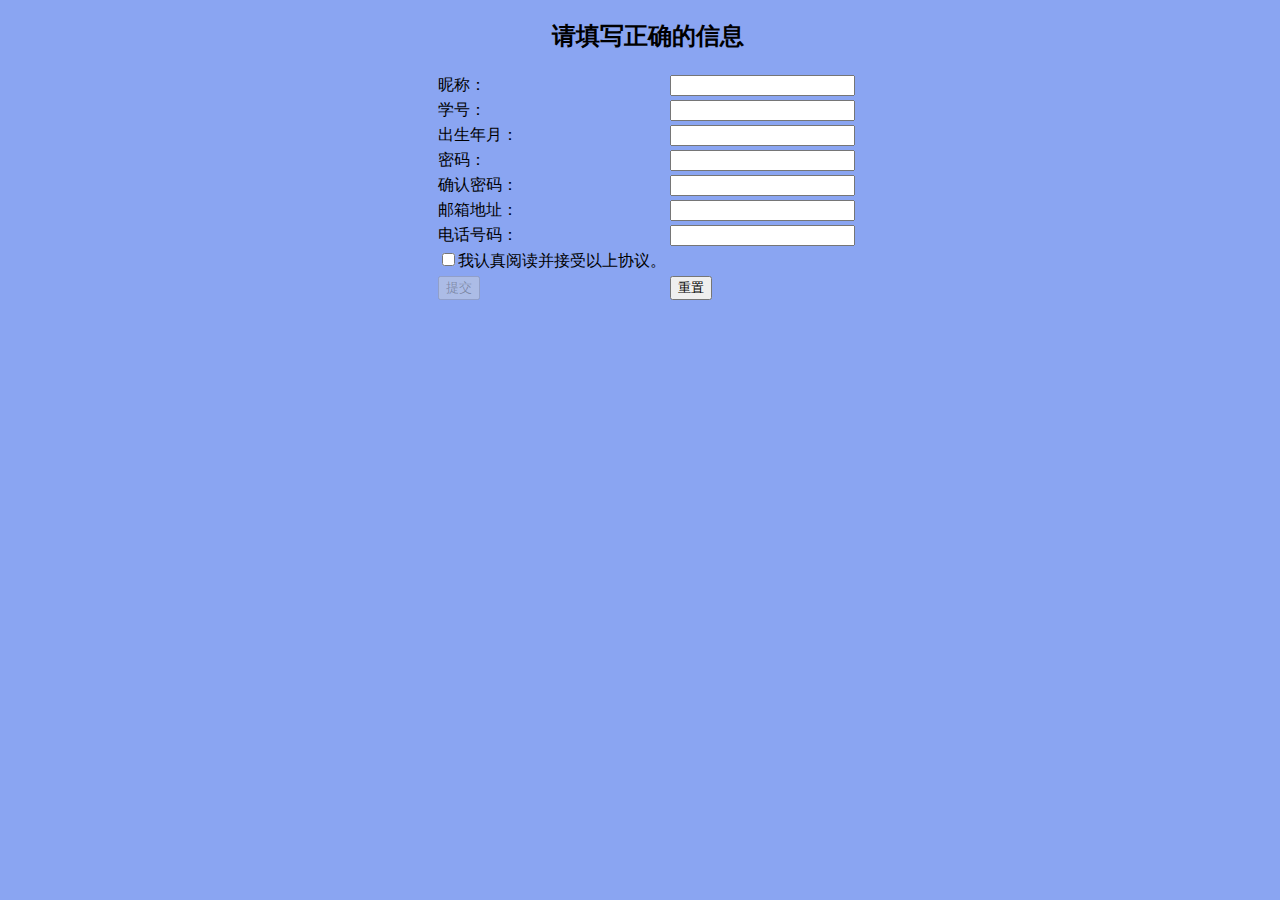
<file: university/register.html>
<!DOCTYPE html>
<html>
<head>
<meta charset="utf-8">
<meta http-equiv="X-UA-Compatible" content="IE=edge,chrome=1">
<title>Examples</title>
<meta name="description" content="">
<meta name="keywords" content="">
<link href="register.css" rel="stylesheet" style="text/css">
<script type="text/javascript" src="jquery-1.8.3.js"></script>
<script type="text/javascript" src="register.js"></script>


</head>
<body style="background: url(images/bg.jpg);height: 100%;width: 100%;">
<div id="div1">
<h2 style="text-align: center;">请填写正确的信息</h2>
	<form action="index.html" name="form1">
	<table>
		<tr><td class="right">昵称：</td><td class="left"><input type="text" id="username" name="username" onblur="checkName()"></td><td><span id="ts"></span></td></tr>
	    <tr><td class="right">学号：</td><td class="left"><input type="text" id="number" name="number" onblur="checkNumber()"></td><td><span id="ts1"></span></td></tr>
	    <tr><td class="right">出生年月：</td><td class="left"><input type="text" id="birth" name="birth" onblur="checkBirth()"></td><td><span id="ts2"></span></td></tr>
	    <tr><td class="right">密码：</td><td class="left"><input type="password" id="password" name="password" onblur="checkPassword()"></td><td><span id="ts3"></span></td></tr>
	    <tr><td class="right">确认密码：</td><td class="left"><input type="password" id="affirmpwd" name="affirmpwd" onblur="affirmPassword()"></td><td><span id="ts4"></span></td></tr>
	    <tr><td class="right">邮箱地址：</td><td class="left"><input type="text" id="email" name="email" onblur="checkEmail()"></td><td><span id="ts5"></span></td></tr>
	    <tr><td class="right">电话号码：</td><td class="left"><input type="text" id="phone" name="phone" onblur="checkPhone()"></td><td><span id="ts6"></span></td></tr>
	    
		<tr><td><input name="confirm"  type="checkbox" onclick="agree();" id="cb"/>我认真阅读并接受以上协议。</td></tr>
		<tr><td><input type="submit"  name="submit1" value="提交" disabled="disabled" id="tj" onclick="register()" /></td><td><input type="reset" value="重置"/></td></tr>
	</table>
	</form>
</div>	
</body>
</html>
</file>
<file: Disney/style.css>
@charset "utf-8";
/* CSS Document */
body,h1,h2,ul,p,figure{background:#E7E9E9; color:#000; font: 14px 微软雅黑; margin:0; padding:0;}
header {height: 90px;width:100%; background-color:#201A1A;}
header #logo{margin-top:10px;}
.head .posi{ float:left; margin-left:470px; margin-top:10px;}
nav {width:1880.5px;height: 37px;margin-bottom: 50px;padding: 0px 10px;background-color:#392E2B;border:1px solid #423531;}
nav ul { width:960px; list-style: none;margin: 0 auto;padding: 0;}
nav ul li {position: relative;float: left;padding: 6px 5px 0px 5px; text-decoration:none;}

nav ul li a {font-size: 13px; line-height:14px;color: #C9B5AF;display: block;padding: 6px 10px 6px 10px;margin-bottom: 5px;z-index: 6;position: relative; text-decoration:none;}
nav ul li:hover a{color:#ffffff;}
#tour{ width:1263px; height:970px; margin:30px auto; text-align:center;}
#tour .center{text-align:center;}
#tour .center h2{ font-size:45px; letter-spacing:2px; color:#000; margin:10px 0; font-weight:bold;}
#tour .center p{color:#000 margin:10px 0;}
#tour figure { border:1px solid #23120B; display:inline-block; padding:4px; border-radius:4px; margin:15px 0px; width:380px; position:relative;}
#tour figure img{vertical-align:middle;}
#tour figcaption{text-align:left; line-height:1.5; letter-spacing:1px; }
#tour .type{width:90px; height:25px; background:#000; font-size:14px; line-height:25px; text-align:center; color:#FFF; position:absolute; top:387px; right:8px;}
#footer .bottom{height:80px; background-color:#000; line-height:80px; text-align:center; color:#777; border-top:1px solid #444;}
</file>
<file: university/index.css>
@charset "UTF-8";
/**
 * 
 * @authors Your Name (you@example.org)
 * @date    2017-12-09 14:54:15
 * @version $Id$
 */
*{
	margin: 0px;
	padding: 0px;
	
}
table{
	text-align: center;
	top:95px;
	position: relative;
	margin: 300px auto;
	border-radius:10px;
	overflow:hidden;
	padding:20px;
	background: white;
}
input{
	margin:0 0px;
}
#W{
	height: 0px;
	width: 0px;
	position: absolute;
	left:0px;
	top:0px;
}
#e{
	height: 0px;
	width: 0px;
	position: absolute;
	left:0px;
	top:0px;
}
#l{
	height: 0px;
	width: 0px;
	position: absolute;
	left:0px;
	top:0px;
}
#c{
	height: 0px;
	width: 0px;
	position: absolute;
	left:50%;
	top:0px;
}
#o{
	height: 0px;
	width: 0px;
	position: absolute;
	left:100%;
	top:0px;
}
#m{
	height: 0px;
	width: 0px;
	position: absolute;
	left:100%;
	top:0px;
}
#E{
	height: 0px;
	width: 0px;
	position: absolute;
	left:100%;
	top:0px;
}
/* #div1{
	background: url(images/whitebg.jpg);
	position: relative;
	height: 200px;
	width: 1000px;
	overflow: hidden;
}
.W{
	width: 200px;
	height: 200px;
	position: absolute;
	left: 200px;
	top:400px;
	background: url(images/W.png);
	z-index: 1;
}
.e{
	width: 200px;
	height: 200px;
	position: absolute;
	left: 200px;
	top:450px;
	background: url(images/e.png);
	z-index: 1;
}
.l{
	width: 200px;
	height: 200px;
	position: absolute;
	left: 200px;
	top:450px;
	background: url(images/l.png);
	z-index: 1;
}
.c{
	width: 200px;
	height: 200px;
	position: absolute;
	left: 200px;
	top:450px;
	background: url(images/c.png);
	z-index: 1;
}
.o{
	width: 200px;
	height: 200px;
	position: absolute;
	left: 200px;
	top:450px;
	background: url(images/o.png);
	z-index: 1;
}
.m{
	width: 200px;
	height: 200px;
	position: absolute;
	left: 200px;
	top:450px;
	background: url(images/m.png);
	z-index: 1;
}
.E{
	width: 200px;
	height: 200px;
	position: absolute;
	left: 200px;
	top:450px;
	background: url(images/e.png);
	z-index: 1;
} */
</file>
<file: Disney/about.css>
@charset "utf-8";
/* CSS Document */
body,h1,ul,h2{background:#E7E9E9; color:#000; font: 14px "微软雅黑"; margin:0; padding:0;}
header {height: 90px;width:100%; background-color:#201A1A;}
header #logo{margin-top:10px;}
.head .posi{ float:left; margin-left:470px; margin-top:10px;}
nav {width:1880.5px;height: 37px;margin-bottom: 50px;padding: 0px 10px;background-color:#392E2B;border:1px solid #423531;}
nav ul { width:960px; list-style: none;margin: 0 auto;padding: 0;}
nav ul li {position: relative;float: left;padding: 6px 5px 0px 5px}
nav ul li a {font-size: 13px; line-height:14px;color: #C9B5AF;display: block;padding: 6px 10px 6px 10px;margin-bottom: 5px;z-index: 6;position: relative; text-decoration:none;}
nav ul li:hover a{color:#ffffff;}

#container{ width:1263px; height:850px; margin:30px auto;}
#container .sidebar{width:340px; height:850px; float:right;}
#container .sidebox{ border:1px solid #eee; margin:0 0 10px 0; text-align:center;}
#container .sidebox h2{font-size:20px; font-weight:normal; letter-spacing:1px; text-indent:8px; height:40px; line-height:40px; background-color:#3f94ff; text-align:left;}
#container .tag{padding:2px 0;}
#container .tag a{background-color:#D0D5D2; margin:2px 0; width:100px; height:35px; line-height:35px; display:inline-block; color:#000; text-decoration:none;}
#container .tag a:hover{background-color:#458b00; color:#fff;}
#container .web{padding:2px 0;}
#container .web ul{ list-style-type:none;}
#container .web a{background-color:#D0D5D2; margin:2px 0; width:336px; height:35px; line-height:35px; display:inline-block; color:#000; text-decoration:none;}
#container .web a:hover{background-color:#458b00; color:#fff;}
#container .problem{padding:2px 0; margin:53px; text-align:center;}
#container .problem ul{ list-style-type:none;}
#container .problem a{margin:2px 0; width:230px; height:35px; line-height:35px; display:inline-block; color:#000; text-decoration:none;}
#container .problem a:hover{color:#3f94ff;}
#container .list{width:900px; height:800px; float:left;}
#container .center{text-align:center;}
#container .center h2{ font-size:45px; letter-spacing:2px; color:#000; margin:10px 0; font-weight:bold;}
#container .center p{color:#000 margin:10px 0; font-size:24px;}
#container .list figcaption{text-align:left; line-height:1.9; letter-spacing:2px; font-weight:bold;}
#container .list h2{font-weight:bold; font-size:36px;}
#container .list p{ font-size:24px;}
hr{border-bottom:1px dashed #00F;}

#footer .bottom{height:80px; background-color:#000; line-height:80px; text-align:center; color:#777; border-top:1px solid #444;}
</file>
<file: Disney/character.css>
@charset "utf-8";
/* CSS Document */
body,h1,ul,h2{background:#E7E9E9; color:#000; font: 14px "微软雅黑"; margin:0; padding:0;}
header {height: 90px;width:100%; background-color:#201A1A;}
header #logo{margin-top:10px;}
.head .posi{ float:left; margin-left:470px; margin-top:10px;}
nav {width:1880.5px;height: 37px;margin-bottom: 50px;padding: 0px 10px;background-color:#392E2B;border:1px solid #423531;}
nav ul { width:960px; list-style: none;margin: 0 auto;padding: 0;}
nav ul li {position: relative;float: left;padding: 6px 5px 0px 5px}

nav ul li a {font-size: 13px; line-height:14px;color: #C9B5AF;display: block;padding: 6px 10px 6px 10px;margin-bottom: 5px;z-index: 6;position: relative; text-decoration:none;}
nav ul li:hover a{color:#ffffff;}
#container{ width:1263px; height:1400px; margin:30px auto;}
#container .sidebar{width:340px; height:1400px; float:right;}
#container .sidebox{ border:1px solid #eee; margin:0 0 10px 0; text-align:center;}
#container .sidebox h2{font-size:20px; font-weight:normal; letter-spacing:1px; text-indent:8px; height:40px; line-height:40px; background-color:#3f94ff; text-align:left;}
#container .tag{padding:2px 0;}
#container .tag a{background-color:#D0D5D2; margin:2px 0; width:100px; height:35px; line-height:35px; display:inline-block; color:#000; text-decoration:none;}
#container .tag a:hover{background-color:#458b00; color:#fff;}
#container .web{padding:2px 0;}
#container .web ul{ list-style-type:none;}
#container .web a{background-color:#D0D5D2; margin:2px 0; width:336px; height:35px; line-height:35px; display:inline-block; color:#000; text-decoration:none;}
#container .web a:hover{background-color:#458b00; color:#fff;}
#container .list{width:900px; height:800px; float:left;}
#container .problem{padding:2px 0; margin:53px; text-align:center;}
#container .problem ul{ list-style-type:none;}
#container .problem a{margin:2px 0; width:230px; height:35px; line-height:35px; display:inline-block; color:#000; text-decoration:none;}
#container .problem a:hover{color:#3f94ff;}
#container .center{text-align:center;}
#container .center h2{ font-size:45px; letter-spacing:2px; color:#000; margin:10px 0; font-weight:bold;}
#container .center p{color:#000 margin:10px 0; font-size:24px;}
#container .list figcaption{text-align:left; line-height:1.9; letter-spacing:0.1px;; font-size:18px; text-align:justify;}



#footer .bottom{height:80px; background-color:#000; line-height:80px; text-align:center; color:#777; border-top:1px solid #444;}
</file>
<file: Disney/HK Disney.css>
@charset "utf-8";
/* CSS Document */
body,h1,ul,h2{background:#E7E9E9; color:#000; font: 14px "微软雅黑"; margin:0; padding:0;}
header {height: 90px;width:100%; background-color:#201A1A;}
header #logo{margin-top:10px;}
.head .posi{ float:left; margin-left:470px; margin-top:10px;}
nav {width:1880.5px;height: 37px;margin-bottom: 50px;padding: 0px 10px;background-color:#392E2B;border:1px solid #423531;}
nav ul { width:960px; list-style: none;margin: 0 auto;padding: 0;}
nav ul li {position: relative;float: left;padding: 6px 5px 0px 5px;}

nav ul li a {font-size: 13px; line-height:14px;color: #C9B5AF;display: block;padding: 6px 10px 6px 10px;margin-bottom: 5px;z-index: 6;position: relative; text-decoration:none;}
nav ul li:hover a{color:#ffffff;}
#container{ width:1263px; height:1080px; margin:30px auto;}
#container .sidebar{width:340px; height:1080px; float:right;}
#container .sidebox{ border:1px solid #eee; margin:0 0 10px 0; text-align:center;}
#container .sidebox h2{font-size:20px; font-weight:normal; letter-spacing:1px; text-indent:8px; height:40px; line-height:40px; background-color:#3f94ff; text-align:left;}
#container .tag{padding:2px 0;}
#container .tag a{background-color:#D0D5D2; margin:2px 0; width:100px; height:35px; line-height:35px; display:inline-block; color:#000; text-decoration:none;}
#container .tag a:hover{background-color:#458b00; color:#fff;}
#container .web{padding:2px 0;}
#container .web ul{ list-style-type:none;}
#container .web a{background-color:#D0D5D2; margin:2px 0; width:336px; height:35px; line-height:35px; display:inline-block; color:#000; text-decoration:none;}
#container .web a:hover{background-color:#458b00; color:#fff;}
#container .list{width:900px; height:800px; float:left;}
#container .problem{padding:2px 0; margin:53px; text-align:center;}
#container .problem ul{ list-style-type:none;}
#container .problem a{margin:2px 0; width:230px; height:35px; line-height:35px; display:inline-block; color:#000; text-decoration:none;}
#container .problem a:hover{color:#3f94ff;}
#container .list .left{ width:300px; height:280px; background-color:#E7E9E9; float:left;}
#container .list .center{ width:300px; height:280px; background-color:#E7E9E9; float:left;}
#container .list .right{ width:300px; height:280px; background-color:#E7E9E9; float:left;}
#container .list h2{ font-size:36px;}
#container .list ul{list-style-type:none;}
#container .list h1{ font-size:18px;}
#container .list a{color:#0470ab; text-decoration:none;}
#container .list .two h2{color:#0470ab; font-size:40px;}
#container .list .two p{padding:10px 0; height:50px; font-size:16px;}
#footer .bottom{height:80px; background-color:#000; line-height:80px; text-align:center; color:#777; border-top:1px solid #444;}
</file>
<file: university/register.css>
@charset "UTF-8";
/**
 * 
 * @authors Your Name (you@example.org)
 * @date    2017-12-18 00:35:53
 * @version $Id$
 */
span{
	color: red;
}
table{
	margin:0 auto; 
}
</file>
